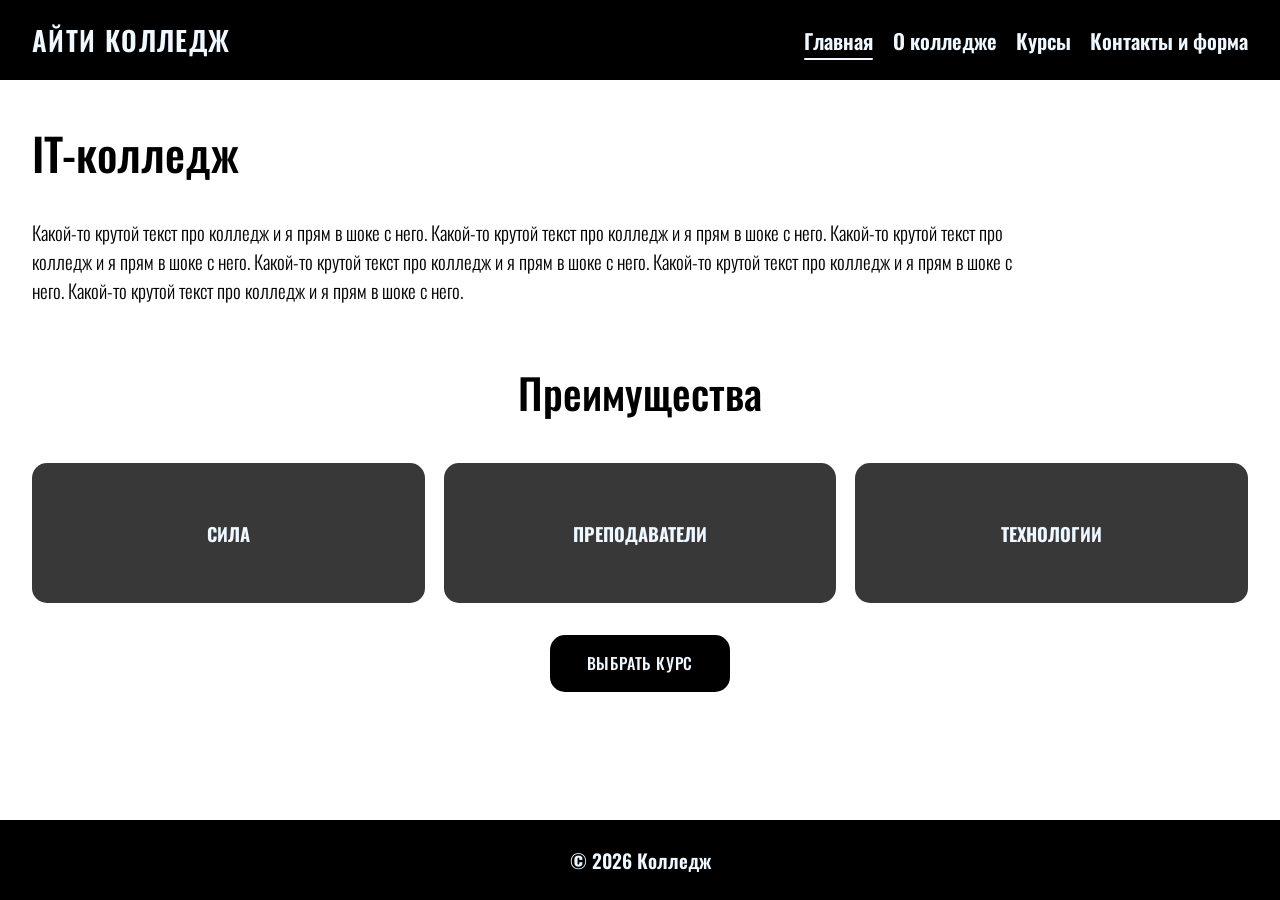
<file: index.html>
<!DOCTYPE html>
<html lang="ru">
<head>
    <meta charset="UTF-8">
    <meta name="viewport" content="width=device-width, initial-scale=1.0">
    <link rel="stylesheet" href="styles.css">
    <link rel="preconnect" href="https://fonts.googleapis.com">
    <link rel="preconnect" href="https://fonts.gstatic.com" crossorigin>
    <link href="https://fonts.googleapis.com/css2?family=Oswald:wght@200..700&display=swap" rel="stylesheet">
    <title>Главная - IT-колледж</title>
</head>
<body>
    <header>
        <div class="container header-inner">
            <a href="index.html" class="nadpis">Айти колледж</a>
            <nav>
                <a href="index.html" class="navigazia active">Главная</a>
                <a href="about.html" class="navigazia">О колледже</a>
                <a href="courses.html" class="navigazia">Курсы</a>
                <a href="contacts.html" class="navigazia">Контакты и форма</a>
            </nav>
        </div>
    </header>
    <main>
        <section class="sektia" id="about">
            <div class="container">
                    <h1 class="zaglav">IT-колледж</h1>
                    <p class="tekst">Какой-то крутой текст про колледж и я прям в шоке с него. Какой-то крутой текст про колледж и я прям в шоке с него. Какой-то крутой текст про колледж и я прям в шоке с него. Какой-то крутой текст про колледж и я прям в шоке с него. Какой-то крутой текст про колледж и я прям в шоке с него. Какой-то крутой текст про колледж и я прям в шоке с него.</p>
                <h2 class="zaglav2">Преимущества</h2>
                    <div class="kontent">
                        <article class="carta">
                            <h3 class="card-text">Сила</h3>
                        </article>
                        <article class="carta">
                            <h3 class="card-text">Преподаватели</h3>
                        </article>
                        <article class="carta">
                            <h3 class="card-text">Технологии</h3>
                        </article>
                    </div>
                    <a href="courses.html" class="btn">Выбрать курс</a>
            </div>
        </section>
    </main>
    <footer>
        <div class="container footer-inner">
            <div class="footer-text">© 2026 Колледж</div>
        </div>
    </footer>
</body>
</html>
</file>
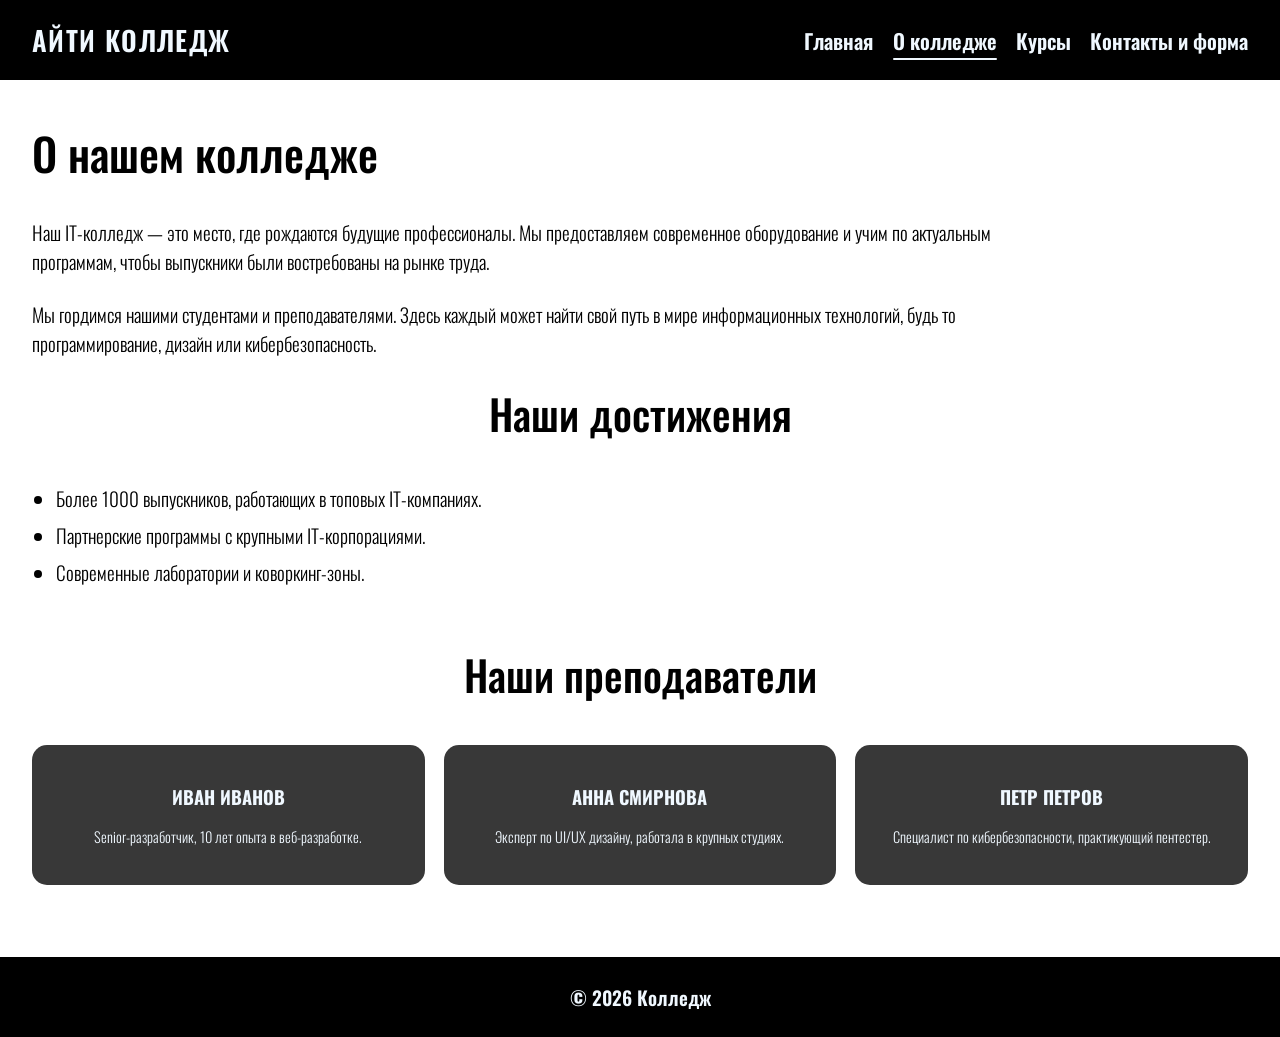
<file: about.html>
<!DOCTYPE html>
<html lang="ru">
<head>
    <meta charset="UTF-8">
    <meta name="viewport" content="width=device-width, initial-scale=1.0">
    <link rel="stylesheet" href="styles.css">
    <link rel="preconnect" href="https://fonts.googleapis.com">
    <link rel="preconnect" href="https://fonts.gstatic.com" crossorigin>
    <link href="https://fonts.googleapis.com/css2?family=Oswald:wght@200..700&display=swap" rel="stylesheet">
    <title>О колледже</title>
</head>
<body>
    <header>
        <div class="container header-inner">
            <a href="index.html" class="nadpis">Айти колледж</a>
            <nav>
                <a href="index.html" class="navigazia">Главная</a>
                <a href="about.html" class="navigazia active">О колледже</a>
                <a href="courses.html" class="navigazia">Курсы</a>
                <a href="contacts.html" class="navigazia">Контакты и форма</a>
            </nav>
        </div>
    </header>
    <main>
        <section class="sektia">
            <div class="container">
                <h1 class="zaglav">О нашем колледже</h1>
                <p class="tekst-about">Наш IT-колледж — это место, где рождаются будущие профессионалы. Мы предоставляем современное оборудование и учим по актуальным программам, чтобы выпускники были востребованы на рынке труда.</p>
                <p class="tekst-about">Мы гордимся нашими студентами и преподавателями. Здесь каждый может найти свой путь в мире информационных технологий, будь то программирование, дизайн или кибербезопасность.</p>
                <h2 class="zaglav2">Наши достижения</h2>
                <ul class="facts-list">
                    <li class="tekst">Более 1000 выпускников, работающих в топовых IT-компаниях.</li>
                    <li class="tekst">Партнерские программы с крупными IT-корпорациями.</li>
                    <li class="tekst">Современные лаборатории и коворкинг-зоны.</li>
                </ul>
                <h2 class="zaglav2">Наши преподаватели</h2>
                <div class="kontent">
                    <article class="carta teacher-card">
                        <h3 class="card-text">Иван Иванов</h3>
                        <p class="teacher-desc">Senior-разработчик, 10 лет опыта в веб-разработке.</p>
                    </article>
                    <article class="carta teacher-card">
                        <h3 class="card-text">Анна Смирнова</h3>
                        <p class="teacher-desc">Эксперт по UI/UX дизайну, работала в крупных студиях.</p>
                    </article>
                    <article class="carta teacher-card">
                        <h3 class="card-text">Петр Петров</h3>
                        <p class="teacher-desc">Специалист по кибербезопасности, практикующий пентестер.</p>
                    </article>
                </div>
            </div>
        </section>
    </main>
    <footer>
        <div class="container footer-inner">
            <div class="footer-text">© 2026 Колледж</div>
        </div>
    </footer>
</body>
</html>
</file>
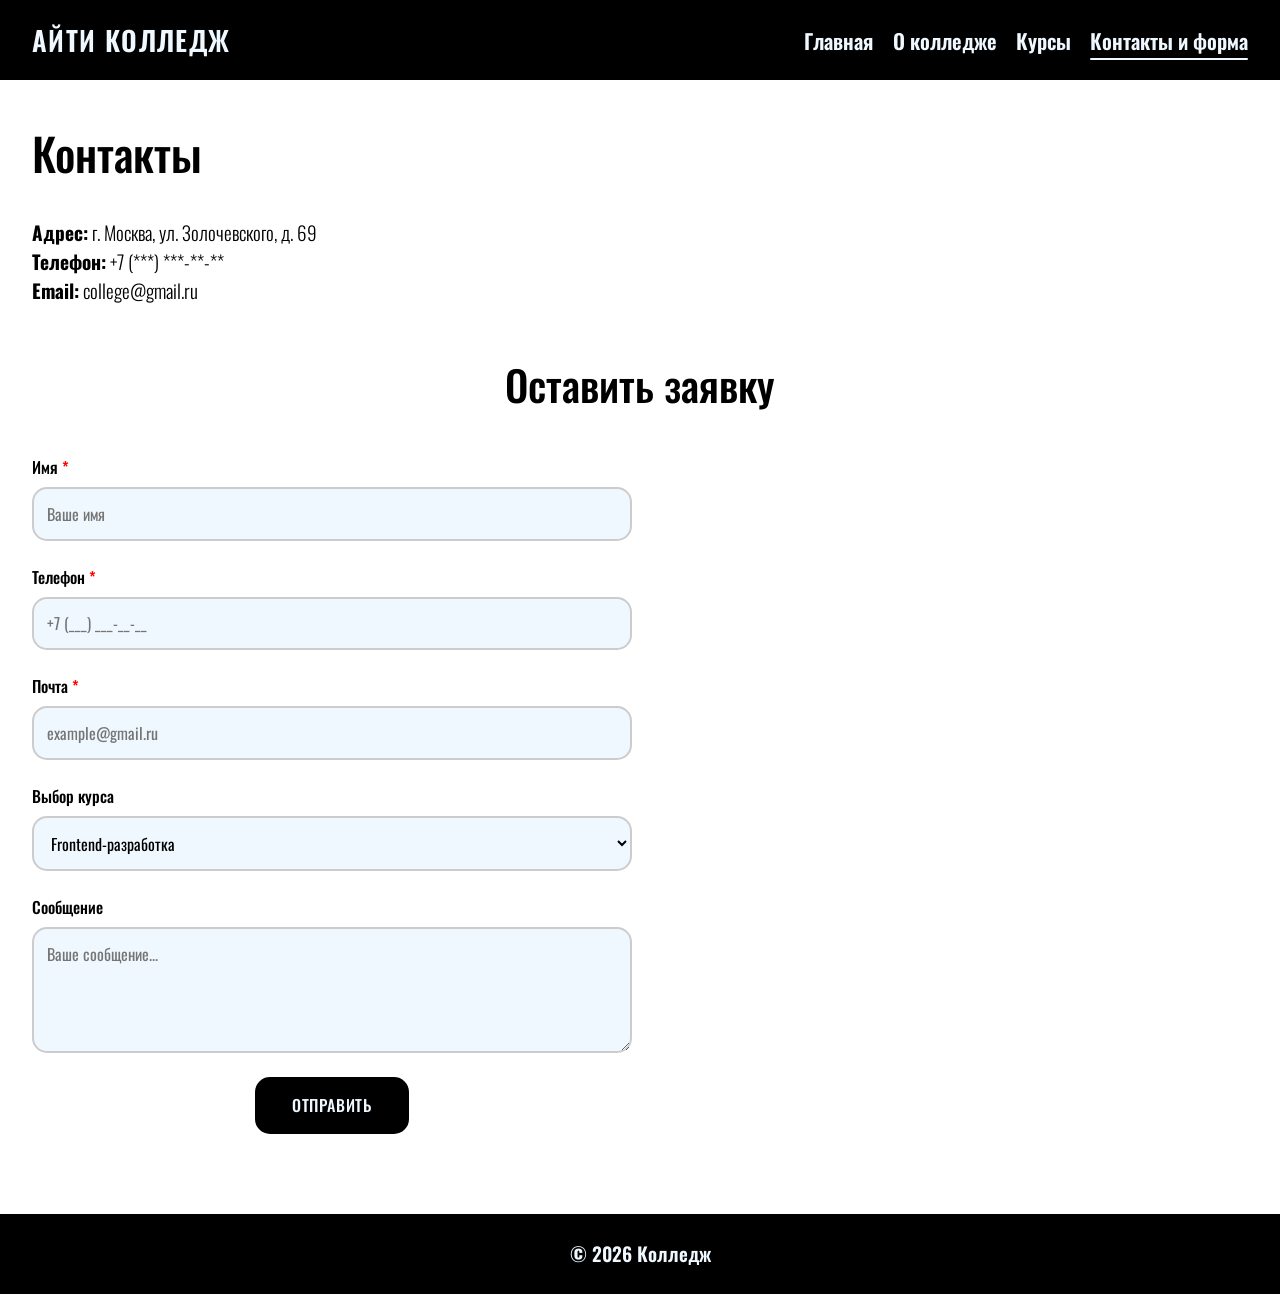
<file: contacts.html>
<!DOCTYPE html>
<html lang="ru">
<head>
    <meta charset="UTF-8">
    <meta name="viewport" content="width=device-width, initial-scale=1.0">
    <link rel="stylesheet" href="styles.css">
    <link rel="preconnect" href="https://fonts.googleapis.com">
    <link rel="preconnect" href="https://fonts.gstatic.com" crossorigin>
    <link href="https://fonts.googleapis.com/css2?family=Oswald:wght@200..700&display=swap" rel="stylesheet">
    <title>Контакты и форма</title>
</head>
<body>
    <header>
        <div class="container header-inner">
            <a href="index.html" class="nadpis">Айти колледж</a>
            <nav>
                <a href="index.html" class="navigazia">Главная</a>
                <a href="about.html" class="navigazia">О колледже</a>
                <a href="courses.html" class="navigazia">Курсы</a>
                <a href="contacts.html" class="navigazia active">Контакты и форма</a>
            </nav>
        </div>
    </header>
    <main>
        <section class="sektia">
            <div class="container">
                <h1 class="zaglav">Контакты</h1>
                <div class="contact-info">
                    <p class="tekst-contacts"><strong>Адрес:</strong> г. Москва, ул. Золочевского, д. 69</p>
                    <p class="tekst-contacts"><strong>Телефон:</strong> +7 (***) ***-**-**</p>
                    <p class="tekst-contacts"><strong>Email:</strong> college@gmail.ru</p>
                </div>
                <h2 class="zaglav2">Оставить заявку</h2>
                <form id="contact-form" class="contact-form">
                    <div class="form-group">
                        <label for="name">Имя <span class="required">*</span></label>
                        <input type="text" id="name" name="name" placeholder="Ваше имя">
                    </div>
                    <div class="form-group">
                        <label for="phone">Телефон <span class="required">*</span></label>
                        <input type="tel" id="phone" name="phone" placeholder="+7 (___) ___-__-__">
                    </div>
                    <div class="form-group">
                        <label for="email">Почта <span class="required">*</label>
                        <input type="email" id="email" name="email" placeholder="example@gmail.ru">
                    </div>
                    <div class="form-group">
                        <label for="course">Выбор курса</label>
                        <select id="course" name="course">
                            <option value="frontend">Frontend-разработка</option>
                            <option value="backend">Backend-разработка</option>
                            <option value="design">UI/UX Дизайн</option>
                            <option value="cybersec">Кибербезопасность</option>
                        </select>
                    </div>
                    <div class="form-group">
                        <label for="message">Сообщение</label>
                        <textarea id="message" name="message" rows="4" placeholder="Ваше сообщение..."></textarea>
                    </div>
                    <button type="submit" class="btn">Отправить</button>
                    <div id="form-message" class="form-message"></div>
                </form>
            </div>
        </section>
    </main>
    <footer>
        <div class="container footer-inner">
            <div class="footer-text">© 2026 Колледж</div>
        </div>
    </footer>
    <script src="script.js"></script>
</body>
</html>
</file>
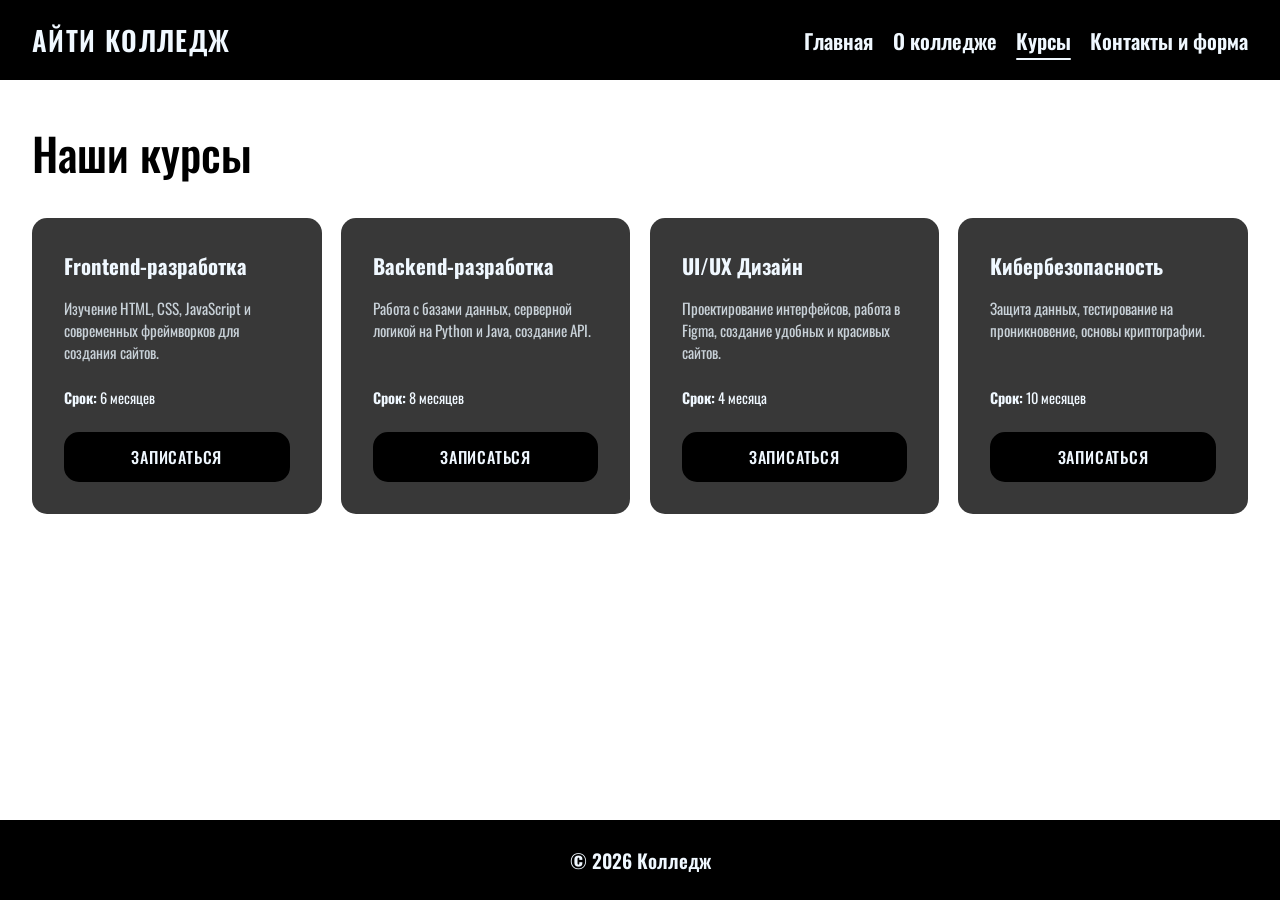
<file: courses.html>
<!DOCTYPE html>
<html lang="ru">
<head>
    <meta charset="UTF-8">
    <meta name="viewport" content="width=device-width, initial-scale=1.0">
    <link rel="stylesheet" href="styles.css">
    <link rel="preconnect" href="https://fonts.googleapis.com">
    <link rel="preconnect" href="https://fonts.gstatic.com" crossorigin>
    <link href="https://fonts.googleapis.com/css2?family=Oswald:wght@200..700&display=swap" rel="stylesheet">
    <title>Курсы</title>
</head>
<body>
    <header>
        <div class="container header-inner">
            <a href="index.html" class="nadpis">Айти колледж</a>
            <nav>
                <a href="index.html" class="navigazia">Главная</a>
                <a href="about.html" class="navigazia">О колледже</a>
                <a href="courses.html" class="navigazia active">Курсы</a>
                <a href="contacts.html" class="navigazia">Контакты и форма</a>
            </nav>
        </div>
    </header>
    <main>
        <section class="sektia">
            <div class="container">
                <h1 class="zaglav">Наши курсы</h1>
                <div class="courses-grid">
                    <article class="course-card">
                        <h3 class="course-title">Frontend-разработка</h3>
                        <p class="course-desc">Изучение HTML, CSS, JavaScript и современных фреймворков для создания сайтов.</p>
                        <p class="course-duration"><strong>Срок:</strong> 6 месяцев</p>
                        <a href="contacts.html" class="btn">Записаться</a>
                    </article>
                    <article class="course-card">
                        <h3 class="course-title">Backend-разработка</h3>
                        <p class="course-desc">Работа с базами данных, серверной логикой на Python и Java, создание API.</p>
                        <p class="course-duration"><strong>Срок:</strong> 8 месяцев</p>
                        <a href="contacts.html" class="btn">Записаться</a>
                    </article>
                    <article class="course-card">
                        <h3 class="course-title">UI/UX Дизайн</h3>
                        <p class="course-desc">Проектирование интерфейсов, работа в Figma, создание удобных и красивых сайтов.</p>
                        <p class="course-duration"><strong>Срок:</strong> 4 месяца</p>
                        <a href="contacts.html" class="btn">Записаться</a>
                    </article>
                    <article class="course-card">
                        <h3 class="course-title">Кибербезопасность</h3>
                        <p class="course-desc">Защита данных, тестирование на проникновение, основы криптографии.</p>
                        <p class="course-duration"><strong>Срок:</strong> 10 месяцев</p>
                        <a href="contacts.html" class="btn">Записаться</a>
                    </article>
                </div>
            </div>
        </section>
    </main>
    <footer>
        <div class="container footer-inner">
            <div class="footer-text">© 2026 Колледж</div>
        </div>
    </footer>
</body>
</html>
</file>
<file: styles.css>
*{
    margin: 0;
    padding: 0;
    box-sizing: border-box;
}
html {
    scroll-behavior: smooth;
}
:root{
    --color-dark: #000;
    --container-max: 1344px;
    --color-light: aliceblue;
    --radius: 15px;
    --color-card: #383838;
    --color-after: rgb(200, 209, 216);
    --ease-out: cubic-bezier(0.16, 1, 0.3, 1);
}
body{
    font-family: 'Oswald', system-ui, -apple-system, BlinkMacSystemFont, 'Segoe UI', Roboto, Oxygen, Ubuntu, Cantarell, 'Open Sans', 'Helvetica Neue', sans-serif;
    display: flex;
    flex-direction: column;
    min-height: 100vh;
    min-height: 100dvh;
}
html{
    overflow-x: hidden;
}
.container{
    width: 100%;
    max-width: var(--container-max);
    margin-inline: auto; /* block - сверху снизу, а inline слева справа */
    padding-inline: clamp(1rem, 4vw, 2rem);
}
main{
    flex: 1 0 auto; /* первая цифра означает - "flex-grow" (мейн растягивается на весь свободный экран если есть свободное пространство), вторая - "flex-shrink" (контент не сжимается, по умолчанию если места не хвататет, то он сожмется), третье - "flex-basis" (с какого базового размера контент будет стартовать, в нашем случае авто, значит со своего базового, а уже потом растянется если нужно)*/
}
header{
    position: sticky;
    top: 0;
    z-index: 100;
    background: var(--color-dark);
}
footer{
    background: var(--color-dark);
    flex-shrink: 0;
    bottom: 0;
}
.footer-inner{
    display: flex;
    align-items: center;
    justify-content: center;
    min-height: 5rem;
}
.footer-text{
    color: var(--color-light);;
    font-size: clamp(0.8rem, 1.2vw + 0.5rem ,1.2rem);
    font-weight: 600;
    white-space: nowrap; /* nowrap - типо после пробела слово не перенесeтся вниз при маленьком экране, а останется вместе с первым словом на одной линии*/
}
.header-inner {
    display: flex;
    align-items: center;
    justify-content: space-between;
    flex-wrap: wrap; /* все элементы в одну линию, не переносятся */
    min-height: 5rem;
}
.nadpis{
    color: var(--color-light);
    text-transform: uppercase;
    font-size: clamp(1rem, 1.5vw + 0.5rem ,1.7rem);
    font-weight: 600;
    letter-spacing: 0.05em;
    text-decoration: none;
    white-space: nowrap; /* nowrap - типо после пробела слово не перенесeтся вниз при маленьком экране, а останется вместе с первым словом на одной линии*/
}
nav{
    display: flex;
    gap: clamp(0.75rem, 1.5vw ,1.5rem);
    flex-wrap: wrap; /* все элементы в одну линию, не переносятся */
}
.navigazia{
    position: relative;
    color: var(--color-light);
    font-size: clamp(0.65rem, 1vw + 0.5rem, 1.3rem);
    font-weight: 600;
    text-decoration: none;
    white-space: nowrap;
}
.navigazia::after {
    content: '';
    position: absolute;
    bottom: -4px;
    left: 0;
    width: 0%;
    border-radius: var(--radius);
    height: 0.1rem;
    color: var(--color-light);
    background-color: var(--color-light);
    transition: width 0.4s var(--ease-out);
}
.navigazia:hover::after {
    width: 100%;
}

.sektia{
    padding-block: 2.5rem;
}
.zaglav{
    font-size: clamp(1.75rem, 3vw + 1rem, 2.8rem);
    font-weight: 500;
    margin-bottom: 2rem;
}
.tekst{
    font-size: clamp(1rem, 0.5vw + 0.85rem, 1.2rem);
    font-weight: 300;
    max-width: 100ch; /* ch - сколько букв может поместиться, в данном случае в линию может поместиться 100 символов */
    margin-bottom: 3.5rem;
}
.tekst-contacts{
    font-size: clamp(1rem, 0.5vw + 0.85rem, 1.2rem);
    font-weight: 300;
    max-width: 100ch; /* ch - сколько букв может поместиться, в данном случае в линию может поместиться 100 символов */
}
.tekst-about{
    font-size: clamp(1rem, 0.5vw + 0.85rem, 1.2rem);
    font-weight: 300;
    max-width: 100ch; /* ch - сколько букв может поместиться, в данном случае в линию может поместиться 100 символов */
    margin-bottom: 1.5rem;
}
.carta{
    background: var(--color-card);
    padding: 2rem 1rem;
    min-height: 140px;
    display: flex;
    align-items: center;
    justify-content: center;
    border-radius: var(--radius);
}
.card-text{
    color: var(--color-light);
    font-size: clamp(1rem, 0.5vw + 0.75rem, 1.4rem);
    text-transform: uppercase;
    text-align: center;
}
.zaglav2{
    font-size: clamp(1.5rem, 2.5vw + 0.8rem, 2.6rem);
    font-weight: 500;
    margin-bottom: 2.5rem;
    text-align: center;
}
.kontent {
    display: grid;
    grid-template-columns: repeat(3, minmax(0, 1fr));
    gap: clamp(1rem, 1.5vw, 1.5rem);
    margin-bottom: 2rem;
}

.btn {
    display: block;
    width: fit-content;
    margin-inline: auto;
    padding: 0.9em 2.2em;
    background: var(--color-dark);
    color: var(--color-light);
    border: 2px solid var(--color-dark);
    border-radius: var(--radius);
    font-family: inherit;
    font-size: 1rem;
    font-weight: 500;
    letter-spacing: 0.05em;
    text-transform: uppercase;
    text-decoration: none;
    text-align: center;
    cursor: pointer;
    transition: background-color .2s ease, color .2s ease, transform .15s ease;
}

.btn:hover {
    background: aliceblue;
    color: #000;
}

.btn:active {
    transform: translateY(1px);
}

.btn:focus-visible {
    outline: 3px solid #000;
    outline-offset: 3px;
}
@media (max-width: 768px) {
    .header-inner {
        flex-direction: column;
        justify-content: center;
        padding-block: 0.75rem;
        gap: 0.5rem;
    }
    .kontent {
        grid-template-columns: 1fr;
    }
    .sektia {
        padding-block: 2.5rem;
    }
}
@media (prefers-reduced-motion: reduce) {
    html { scroll-behavior: auto; }
    .btn { transition: none; }
}

.navigazia.active::after {
    width: 100%;
}

.facts-list {
    margin-bottom: 3.5rem;
    padding-left: 1.5rem;
}
.facts-list li {
    margin-bottom: 0.5rem;
}

.teacher-card {
    flex-direction: column;
    text-align: center;
    gap: 1rem;
}
.teacher-desc {
    color: var(--color-light);
    font-size: 0.9rem;
    font-weight: 300;
}

.courses-grid {
    display: grid;
    grid-template-columns: repeat(auto-fit, minmax(250px, 1fr));
    gap: clamp(1rem, 1.5vw, 1.5rem);
}
.course-card {
    background: var(--color-card);
    padding: 2rem;
    border-radius: var(--radius);
    display: flex;
    flex-direction: column;
    justify-content: space-between;
    min-height: 250px;
}
.course-title {
    color: var(--color-light);
    font-size: 1.3rem;
    margin-bottom: 1rem;
}
.course-desc {
    color: var(--color-after);
    font-size: 0.95rem;
    margin-bottom: 1.5rem;
    flex-grow: 1; /* Текст растягивается, прижимая кнопку к низу */
}
.course-duration {
    color: var(--color-light);
    font-size: 0.9rem;
    margin-bottom: 1.5rem;
}
.course-card .btn {
    width: 100%;
    padding: 0.7em 1em;
}

.contact-info {
    margin-bottom: 3rem;
}
.contact-form {
    max-width: 600px;
    display: flex;
    flex-direction: column;
    gap: 1.5rem;
}
.form-group {
    display: flex;
    flex-direction: column;
    gap: 0.5rem;
}
.form-group label {
    font-weight: 500;
    font-size: 1rem;
}
.required {
    color: red;
}
.form-group input,
.form-group select,
.form-group textarea {
    padding: 0.8rem;
    border: 2px solid #ccc;
    border-radius: var(--radius);
    font-family: inherit;
    font-size: 1rem;
    background-color: var(--color-light);
    color: var(--color-dark);
}
.form-group input:focus,
.form-group select:focus,
.form-group textarea:focus {
    border-color: var(--color-dark);
}
.form-message {
    font-weight: 500;
    margin-top: 1rem;
    text-align: center;
}
.form-message.error {
    color: red;
}
.form-message.success {
    color: green;
}

@media (max-width: 768px) {
    .course-card {
        min-height: auto;
    }
}
</file>
